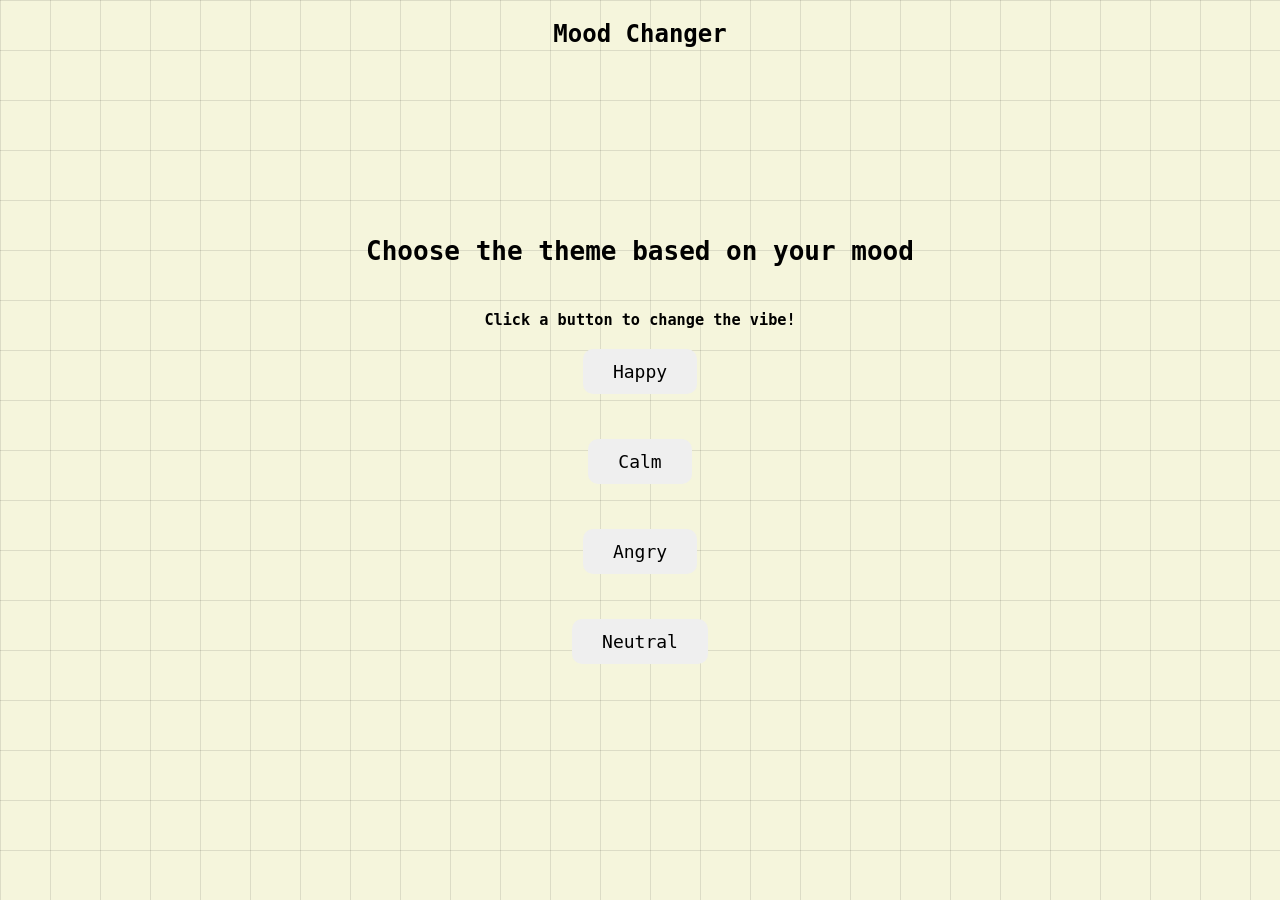
<file: color_changer/index.html>
<!DOCTYPE html>
<html lang="en">
<head>
    <meta charset="UTF-8">
    <meta name="viewport" content="width=device-width, initial-scale=1.0">
    <title>Document</title>
    <link rel="stylesheet" href="mood.css">
</head>
<body>
<nav><p> Mood Changer </p></nav>
<div>
    <h1> Choose the theme based on your mood</h1>
    <br>
    <h3> Click a button to change the vibe!</h3>
</div>

<div>
    <button id="happy">Happy</button>
    <br>
    <button id="calm">Calm</button>
    <br>
    <button id="angry">Angry</button>
    <br>
    <button id="neutral">Neutral</button>
</div>
<script src="mood.js"></script>
</body>
</html>
</file>
<file: color_changer/mood.css>
/* *{
    font-family: monospace;
    align-items: center;
    
}

div{
    display: flex;
    align-content: center;
    align-items: center;
}

h1{
    display: flex;
    align-content: center;
    vertical-align: middle;
}

.button#happy{
    margin-top: 20px;
    margin-bottom: 20px;
    padding-top: 20px;
    padding-bottom: 20px;

}
 */
*{
    margin: 0;
    padding: 0;
    box-sizing: border-box;
    font-family: monospace;
}

body{
    height: 100vh;

    display: flex;
    flex-direction: column;

    justify-content: center;
    align-items: center;

    gap: 20px;

    /* GRID BACKGROUND */
    background-color: beige;

    background-image:
        linear-gradient(to right, rgba(0,0,0,0.1) 1px, transparent 1px),
        linear-gradient(to bottom, rgba(0,0,0,0.1) 1px, transparent 1px);

    background-size: 50px 50px;
}

nav{
    position: absolute;
    top: 20px;
    font-size: 24px;
    font-weight: bold;
}

div{
    display: flex;
    flex-direction: column;
    align-items: center;
    gap: 15px;
}

button{
    padding: 12px 30px;
    border: none;
    border-radius: 10px;
    cursor: pointer;
    font-size: 18px;
    transition: 0.3s;
}

button:hover{
    transform: scale(1.05);
}
</file>
